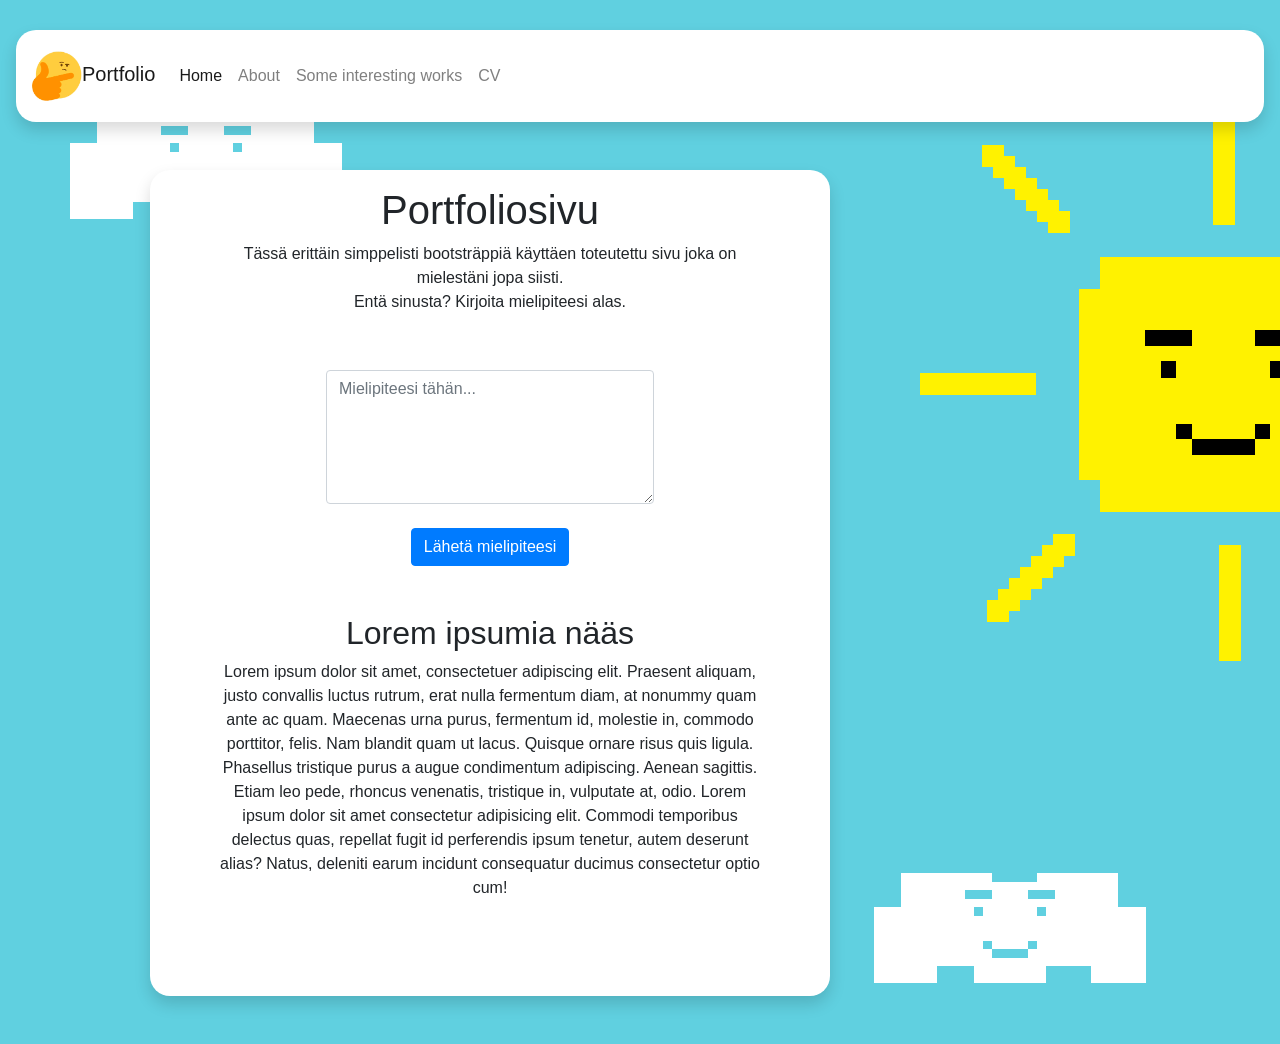
<file: index.html>
<!DOCTYPE html>
<html lang="en">
<head>
    <link rel="stylesheet" href="https://stackpath.bootstrapcdn.com/bootstrap/4.4.1/css/bootstrap.min.css" integrity="sha384-Vkoo8x4CGsO3+Hhxv8T/Q5PaXtkKtu6ug5TOeNV6gBiFeWPGFN9MuhOf23Q9Ifjh" crossorigin="anonymous">
    <script src="https://code.jquery.com/jquery-3.4.1.slim.min.js" integrity="sha384-J6qa4849blE2+poT4WnyKhv5vZF5SrPo0iEjwBvKU7imGFAV0wwj1yYfoRSJoZ+n" crossorigin="anonymous"></script>
    <script src="https://cdn.jsdelivr.net/npm/popper.js@1.16.0/dist/umd/popper.min.js" integrity="sha384-Q6E9RHvbIyZFJoft+2mJbHaEWldlvI9IOYy5n3zV9zzTtmI3UksdQRVvoxMfooAo" crossorigin="anonymous"></script>
    <script src="https://stackpath.bootstrapcdn.com/bootstrap/4.4.1/js/bootstrap.min.js" integrity="sha384-wfSDF2E50Y2D1uUdj0O3uMBJnjuUD4Ih7YwaYd1iqfktj0Uod8GCExl3Og8ifwB6" crossorigin="anonymous"></script>
    <link rel="stylesheet" href="css/styles.css">
    <meta charset="UTF-8">
    <meta name="viewport" content="width=device-width, initial-scale=1.0">
    <link rel="icon" type="image/png" href="images/hmm1.png">
    <title>Portfoliosivu</title>
</head>
<body>
  
    <nav class="navbar navbar-expand-lg navbar-light bg-light shadow p-3 mb-5 bg-white rounded" id="navbar">
        <!-- <a class="navbar-brand" href="#">Portfolio</a> -->
        <a class="navbar-brand" href="index.html"><img src="images/hmm1.png" width="50" height="50" alt="">Portfolio</a>
        <button class="navbar-toggler" type="button" data-toggle="collapse" data-target="#navbarNav" aria-controls="navbarNav" aria-expanded="false" aria-label="Toggle navigation">
          <span class="navbar-toggler-icon"></span>
        </button>
        <div class="collapse navbar-collapse" id="navbarNav">
          <ul class="navbar-nav ">
            <li class="nav-item active">
              <a class="nav-link" href="index.html">Home <span class="sr-only">(current)</span></a>
            </li>
            <li class="nav-item">
              <a class="nav-link" href="about.html">About</a>
            </li>
            <li class="nav-item">
              <a class="nav-link" href="works.html">Some interesting works</a>
            </li>
            <li class="nav-item">
              <a class="nav-link" href="cv.html">CV</a>
            </li>
            </div>
          
            <!-- <li class="nav-item">
              <a class="nav-link disabled" href="#" tabindex="-1" aria-disabled="true">Disabled</a>
            </li> -->
          </ul>
        </div>
      </nav>
      <div class="container-fluid">
        <div class= "shadow p-3 mb-5 bg-white rounded" id="mainWrap">
            <div id="mainContent">
                <h1 class="bd-title"> Portfoliosivu </h1>
                <p id="etuteksti">
                Tässä erittäin simppelisti bootsträppiä käyttäen toteutettu sivu joka on mielestäni jopa siisti.<br>
                Entä sinusta? Kirjoita mielipiteesi alas.
                </p>
                <form id="mielipide">
                  <div class="form-group">
                    <label for="exampleFormControlTextarea1"></label>
                    <textarea class="form-control" id="textArea" rows="5" name="mpide" placeholder="Mielipiteesi tähän..."></textarea><br>
                    <button type="submit" onclick="myFunction()" class="btn btn-primary mb-2" id="nappi">Lähetä mielipiteesi</button>
                  </div>
                </form>
                <script>
                  function myFunction() {
                    document.getElementById("mpide").submit();
                    
                  }
                </script>

                <div>
                    <h2>Lorem ipsumia nääs </h2>
                    <p>
                    Lorem ipsum dolor sit amet, consectetuer adipiscing elit. Praesent
                    aliquam,  justo convallis luctus rutrum, erat nulla fermentum diam,
                    at nonummy quam  ante ac quam. Maecenas urna purus, fermentum id,
                    molestie in, commodo  porttitor, felis. Nam blandit quam ut lacus.
                    Quisque ornare risus quis  ligula. Phasellus tristique purus a augue
                    condimentum adipiscing. Aenean  sagittis. Etiam leo pede, rhoncus
                    venenatis, tristique in, vulputate at, odio. Lorem ipsum dolor sit amet 
                    consectetur adipisicing elit. Commodi temporibus delectus quas, repellat fugit id 
                    perferendis ipsum tenetur, autem deserunt alias? Natus, deleniti earum 
                    incidunt consequatur ducimus consectetur optio cum! 
                </p>
                </div>
            </div>
        </div>
      </div>
      <script>
        $("#nappi").on('click', function(e){
          e.preventDefault();
          $("#myToast").toast('show');
            toast("mpide");
        });
      </script>
      <div aria-live="polite" aria-atomic="true">
        <div class="toast" style="position: absolute; top: 14rem; right: 0;" id="myToast" data-autohide="false">
          <div class="toast-header">
            <img src="images/sad.png" width="25" height="25" class="rounded mr-2" alt="sad face">
            <strong class="mr-auto">Tästä ei vielä tapahdu mitään</strong>
            <small></small>
            <button type="button" class="ml-2 mb-1 close" data-dismiss="toast" aria-label="Close">
              <span aria-hidden="true">&times;</span>
            </button>
          </div>
          <div class="toast-body">
            Tarkoitus oli saada käyttäjän kirjoittama mielipide tähän toast-laatikkoon kummittelemaan, 
            mutta en osannut käyttää javascriptiä vielä niin hyvin että se olisi ollut mahdollista.
            Toivottavasti tulevaisuudessa sitten.
          </div>
        </div>
      </div>
      <!-- <div class="alert alert-dark" role="alert">
        A simple dark alert—check it out!
      </div> -->
    <!-- <footer class= "shadow p-100 mb-5 bg-white rounded">
        <p>terve</p>
    </footer> -->
</body>
</html>
</file>
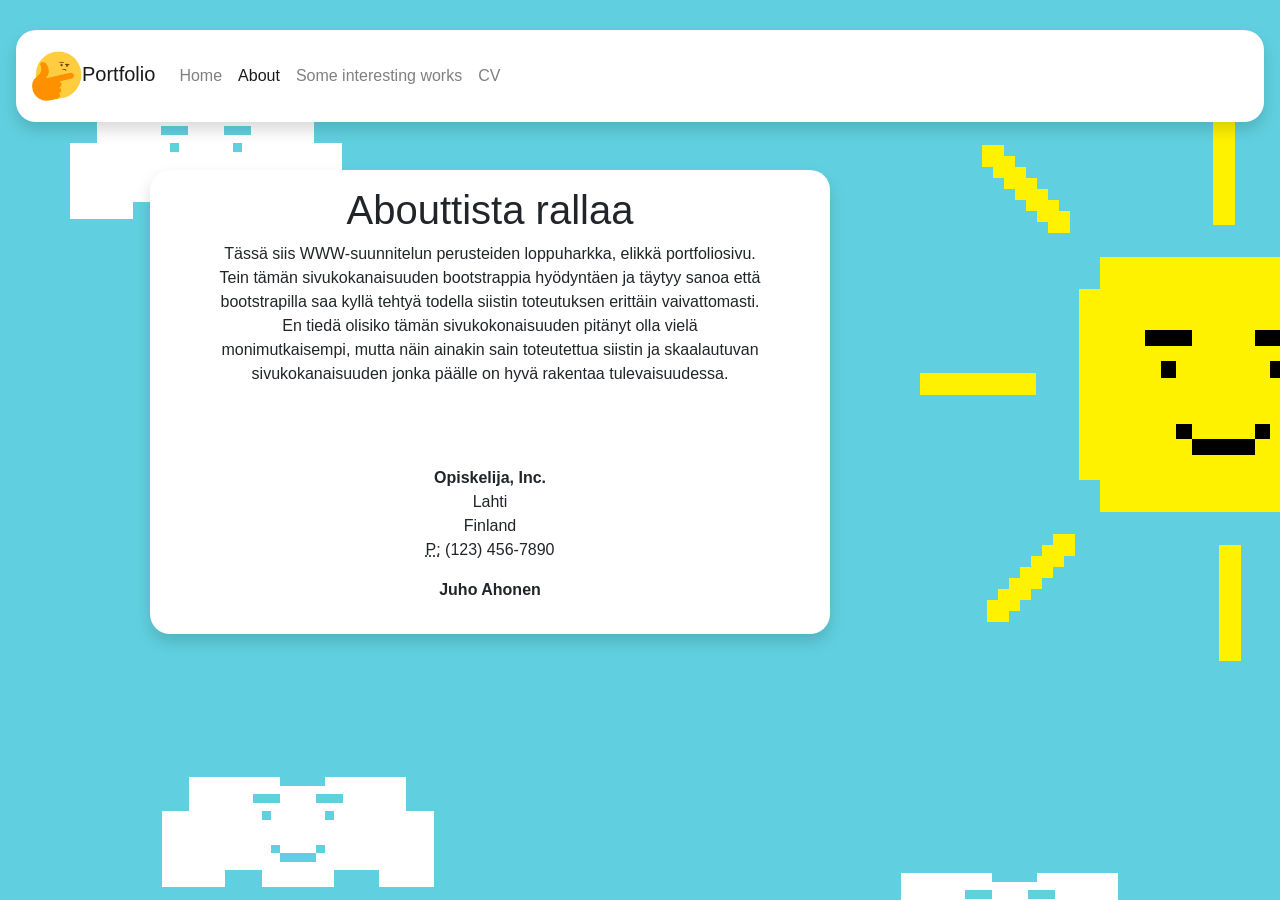
<file: about.html>
<!DOCTYPE html>
<html lang="en">
<head>
    <link rel="stylesheet" href="https://stackpath.bootstrapcdn.com/bootstrap/4.4.1/css/bootstrap.min.css" integrity="sha384-Vkoo8x4CGsO3+Hhxv8T/Q5PaXtkKtu6ug5TOeNV6gBiFeWPGFN9MuhOf23Q9Ifjh" crossorigin="anonymous">
    <script src="https://code.jquery.com/jquery-3.4.1.slim.min.js" integrity="sha384-J6qa4849blE2+poT4WnyKhv5vZF5SrPo0iEjwBvKU7imGFAV0wwj1yYfoRSJoZ+n" crossorigin="anonymous"></script>
    <script src="https://cdn.jsdelivr.net/npm/popper.js@1.16.0/dist/umd/popper.min.js" integrity="sha384-Q6E9RHvbIyZFJoft+2mJbHaEWldlvI9IOYy5n3zV9zzTtmI3UksdQRVvoxMfooAo" crossorigin="anonymous"></script>
    <script src="https://stackpath.bootstrapcdn.com/bootstrap/4.4.1/js/bootstrap.min.js" integrity="sha384-wfSDF2E50Y2D1uUdj0O3uMBJnjuUD4Ih7YwaYd1iqfktj0Uod8GCExl3Og8ifwB6" crossorigin="anonymous"></script>
    <link rel="stylesheet" href="css/styles.css">
    <meta charset="UTF-8">
    <meta name="viewport" content="width=device-width, initial-scale=1.0">
    <link rel="icon" type="image/png" href="images/hmm1.png">
    <title>About</title>
</head>
<body>
  
    <nav class="navbar navbar-expand-lg navbar-light bg-light shadow p-3 mb-5 bg-white rounded" id="navbar">
        <!-- <a class="navbar-brand" href="#">Portfolio</a> -->
        <a class="navbar-brand" href="index.html"><img src="images/hmm1.png" width="50" height="50" alt="">Portfolio</a>
        <button class="navbar-toggler" type="button" data-toggle="collapse" data-target="#navbarNav" aria-controls="navbarNav" aria-expanded="false" aria-label="Toggle navigation">
          <span class="navbar-toggler-icon"></span>
        </button>
        <div class="collapse navbar-collapse" id="navbarNav">
          <ul class="navbar-nav ">
            <li class="nav-item">
              <a class="nav-link" href="index.html">Home</a>
            </li>
            <li class="nav-item active">
              <a class="nav-link" href="about.html">About <span class="sr-only">(current)</span></a>
            </li>
            <li class="nav-item">
              <a class="nav-link" href="works.html">Some interesting works</a>
            </li>
            <li class="nav-item">
              <a class="nav-link" href="cv.html">CV</a>
            </li>
            <!-- <li class="nav-item">
              <a class="nav-link disabled" href="#" tabindex="-1" aria-disabled="true">Disabled</a>
            </li> -->
          </ul>
        </div>
      </nav>
      <div class="container-fluid">
        <div class= "shadow p-3 mb-5 bg-white rounded" id="mainWrap">
            <div id="mainContent">
                <h1> Abouttista rallaa</h1>
                <p id="about">
                  Tässä siis WWW-suunnitelun perusteiden loppuharkka, elikkä portfoliosivu.
                  Tein tämän sivukokanaisuuden bootstrappia hyödyntäen ja täytyy sanoa että bootstrapilla saa kyllä tehtyä todella siistin 
                  toteutuksen erittäin vaivattomasti. En tiedä olisiko tämän sivukokonaisuuden pitänyt olla vielä monimutkaisempi, mutta näin ainakin sain
                  toteutettua siistin ja skaalautuvan sivukokanaisuuden jonka päälle on hyvä rakentaa tulevaisuudessa. 
                </p>
                <div class="bd-example">
                  <address>
                    <strong>Opiskelija, Inc.</strong><br />
                    Lahti<br />
                    Finland<br />
                    <abbr title="Phone">P:</abbr> (123) 456-7890
                  </address>
                
                  <address>
                    <strong>Juho Ahonen</strong><br />
                    
                  </address>
                </div>
            </div>
        </div>
      </div>
    <!-- <footer class= "shadow p-100 mb-5 bg-white rounded">
        <p>terve</p>
    </footer> -->
</body>
</html>
</file>
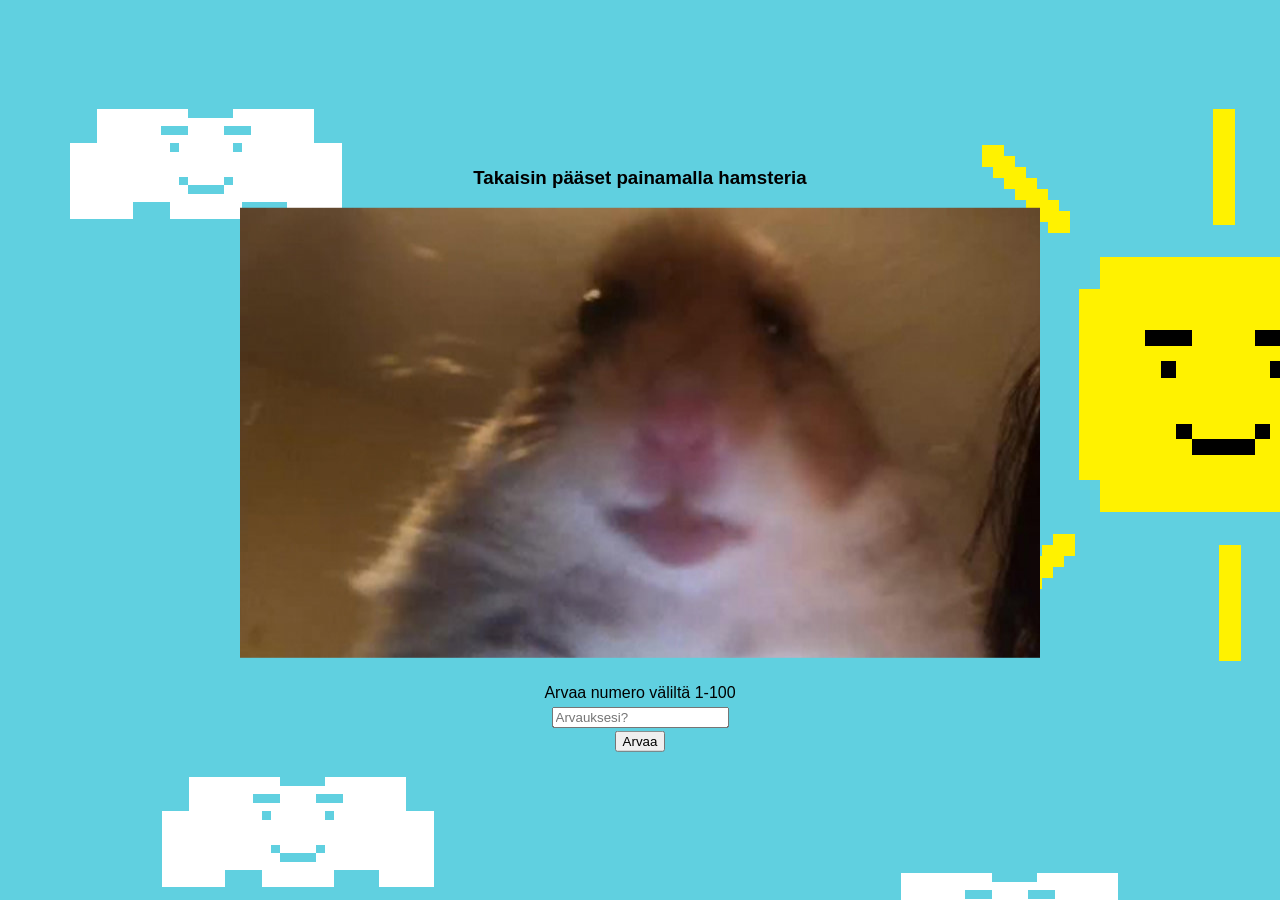
<file: arvauspeli.html>
<!DOCTYPE html>
<html lang="en">
<head>
    <meta charset="UTF-8">
    <meta name="viewport" content="width=device-width, initial-scale=1.0">
    <title>Arvauspeli</title>
    <link href="css/styles.css" rel="stylesheet" type="text/css" />
    <link rel="icon" type="image/png" href="images/hmm1.png">
</head>
<body class=body>
    
    <div id="peli">
        <h3>Takaisin pääset painamalla hamsteria</h3>
        <a href="works.html"><img src="images/h.jpg" alt="jekku"></a>
        <p id="output">
        Arvaa numero väliltä 1-100
        </p>
        <input type="text" id="input" placeholder="Arvauksesi?"><br>
        <button>Arvaa</button>
        <script src="js/script.js"></script>
    </div>
</body>
</html>
</file>
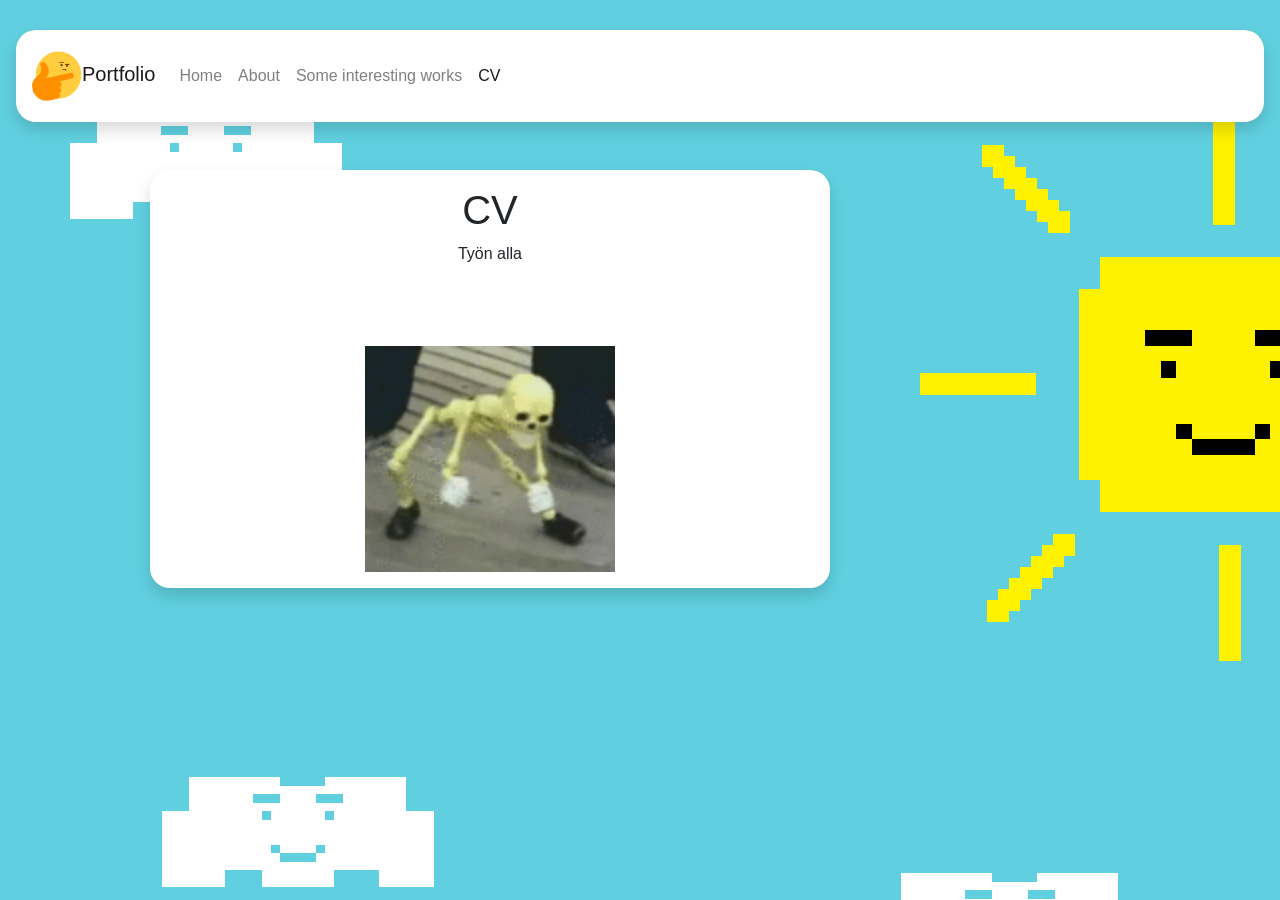
<file: cv.html>
<!DOCTYPE html>
<html lang="en">
<head>
    <link rel="stylesheet" href="https://stackpath.bootstrapcdn.com/bootstrap/4.4.1/css/bootstrap.min.css" integrity="sha384-Vkoo8x4CGsO3+Hhxv8T/Q5PaXtkKtu6ug5TOeNV6gBiFeWPGFN9MuhOf23Q9Ifjh" crossorigin="anonymous">
    <script src="https://code.jquery.com/jquery-3.4.1.slim.min.js" integrity="sha384-J6qa4849blE2+poT4WnyKhv5vZF5SrPo0iEjwBvKU7imGFAV0wwj1yYfoRSJoZ+n" crossorigin="anonymous"></script>
    <script src="https://cdn.jsdelivr.net/npm/popper.js@1.16.0/dist/umd/popper.min.js" integrity="sha384-Q6E9RHvbIyZFJoft+2mJbHaEWldlvI9IOYy5n3zV9zzTtmI3UksdQRVvoxMfooAo" crossorigin="anonymous"></script>
    <script src="https://stackpath.bootstrapcdn.com/bootstrap/4.4.1/js/bootstrap.min.js" integrity="sha384-wfSDF2E50Y2D1uUdj0O3uMBJnjuUD4Ih7YwaYd1iqfktj0Uod8GCExl3Og8ifwB6" crossorigin="anonymous"></script>
    <link rel="stylesheet" href="css/styles.css">
    <meta charset="UTF-8">
    <meta name="viewport" content="width=device-width, initial-scale=1.0">
    <link rel="icon" type="image/png" href="images/hmm1.png">
    <title>CV</title>
</head>
<body>
    <nav class="navbar navbar-expand-lg navbar-light bg-light shadow p-3 mb-5 bg-white rounded" id="navbar">
        <!-- <a class="navbar-brand" href="#">Portfolio</a> -->
        <a class="navbar-brand" href="index.html"><img src="images/hmm1.png" width="50" height="50" alt="">Portfolio</a>
        <button class="navbar-toggler" type="button" data-toggle="collapse" data-target="#navbarNav" aria-controls="navbarNav" aria-expanded="false" aria-label="Toggle navigation">
          <span class="navbar-toggler-icon"></span>
        </button>
        <div class="collapse navbar-collapse" id="navbarNav">
          <ul class="navbar-nav ">
            <li class="nav-item">
              <a class="nav-link" href="index.html">Home</a>
            </li>
            <li class="nav-item">
              <a class="nav-link" href="about.html">About</a>
            </li>
            <li class="nav-item">
              <a class="nav-link" href="works.html">Some interesting works</a>
            </li>
            <li class="nav-item active">
              <a class="nav-link" href="cv.html">CV<span class="sr-only">(current)</span></a>
            </li>
        </div>
            </ul>
        </div>
    </nav>
            <div class="container-fluid">
                <div class= "shadow p-3 mb-5 bg-white rounded" id="mainWrap">
                    <div id="mainContent">
                        <h1> CV </h1>
                        <p id="cv">
                        Työn alla
                        </p>
                        <img src="images/skeleton.gif" width="250rem" padding-bottom="5rem" alt="skeleton">
                    </div>
                </div>
            </div>
</body>
</html>
</file>
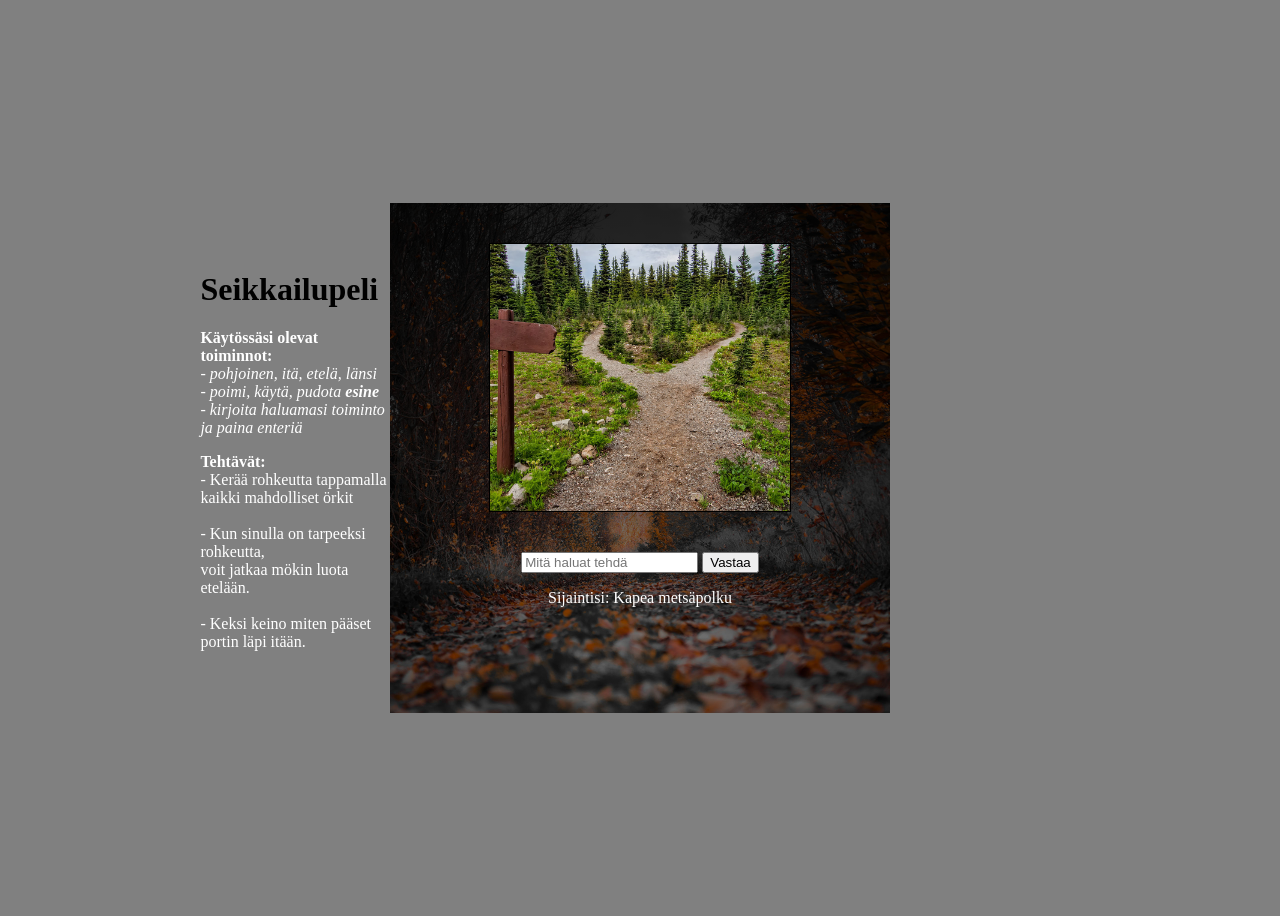
<file: Seikkailupeli.html>
<!DOCTYPE html>
<html lang="en">

<head>
    <meta charset="UTF-8">
    <meta name="viewport" content="width=device-width, initial-scale=1.0">
    <title>Seikkailupeli</title>
    <style>
        body {
          height: 100vh;
          display: flex;
          background-color: grey;
          justify-content: center;
          align-items: center;
          
        }
    
        .container {
          background-image: linear-gradient(rgba(0, 0, 0, 0.8),
              rgba(0, 0, 0, 0.4)), url(images/background.jpg);
          background-size: cover;
          width: 500px;
          height: 510px;
          display: block;
          align-items: center;
          float: center;
          margin-right: 15%;
        }
    
        .container-inner {
          width: 302px;
          margin: 0 auto;
          text-align: center;
        }
    
        p {
          color: #fff;
        }
    
        img {
          margin: 40px auto;
          display: block;
          width: 300px;
          height: 267px;
          border: 1px solid black;
        }
    
        .bold {
          font-weight: bold;
        }
        .box{
          box-sizing: border-box;
          float:left;
          width: 15%;
          
        }
        .box h1{
          font-family:fantasy;
          animation: color-change 13s infinite;
          
          
        }
        @keyframes color-change {
        0%{color:rgba(0,255,0,0.8);}
        25%{color:rgba(0,0,255,0.8);}
        50%{color:rgba(255, 0, 0, 0.8);}
        75%{color:rgba(255,255,0,0.8);}
        90%{color:rgba(255,0,255,0.8);}
        100%{color:rgba(0,255,0,0.8);}
        0%{transform: rotate(0deg);}
        50%{transform: rotateY(180deg);}
        75%{transform: rotatex(180deg);}
        }

      
      </style>
    
</head>

<body>
  <div class="box">
    <h1>Seikkailupeli</h1>
    <p><strong>Käytössäsi olevat toiminnot:</strong><br><em>
    - pohjoinen, itä, etelä, länsi<br>
    - poimi, käytä, pudota <strong>esine</strong><br>
    - kirjoita haluamasi toiminto <br>ja paina enteriä
    </em>
    </p>
    <p><strong>Tehtävät:</strong><br><em></em>
      - Kerää rohkeutta tappamalla<br> kaikki mahdolliset örkit<br><br>
      - Kun sinulla on tarpeeksi rohkeutta, <br>voit jatkaa mökin luota etelään.<br><br>
      - Keksi keino miten pääset<br> portin läpi itään.
    </p>
  </div>
    <div class="container">
      
        <div class="container-inner">
            <img src="" alt="" id="kuva">
            <input id="input" type="text" placeholder="Mitä haluat tehdä">
            <button>Vastaa</button>
            <p id="output"></p>
        </div>
    </div>
    <script src="js/scriptSeik.js"></script>
</body>

</html>
</file>
<file: css/styles.css>
.rounded {
    border-radius: 1.25rem!important;
    
}

#navbar{
    margin-top: 30px;
    margin-left: 1rem;
    margin-right: 1rem;
}


/* .container-fluid, .container-lg, .container-md, .container-sm, .container-xl{
    margin: 0px 150px 0px 150px;
    padding-right: 50px;
    padding-left: 15px;
    margin-right: 150px; 
    margin-left: 150px;
    width: 100%
}  */

#mainContent{
    text-align: center;
    background-color: #ffffff;
    
    
}

#about{
    line-height: 1.5rem;
}

p{
    margin-bottom: 5rem;
    padding-right: 0px;
    padding-left: 0px;
    
    /* margin-right: 150px; 
    margin-left: 150px; */
}

#etuteksti{
    margin-bottom: 2rem;
}

body{
    font: 100% Verdana, Arial, Helvetica, sans-serif;
    background: rgba(41, 109, 199, 0.699) url("../images/asd.png");
    line-height: 1.5rem;
    
}

.toast{
    float:right;
    display: flex;

}

.fade {
    transition: opacity linear;
}



/* .p-3 #mainContent{
    padding-bottom: 30%!important;
    
} */


/* class= "shadow p-3 mb-5 bg-white rounded" */




/* Mediahommat */

/* Extra small devices (portrait phones, less than 576px)
 No media query for `xs` since this is the default in Bootstrap */
/* asdads */
@media (min-width: 350px) { 
.container-fluid, .container-lg, .container-md, .container-sm, .container-xl{
    padding-right: 50px;
    padding-left: 50px;
        }
p{    
    padding-right: 50px;
    padding-left: 50px;
    } 
.card p{
    text-align: center;
    padding-left: 0px;
    padding-right: 0px;
    margin-bottom: 1rem;
    }   
#cardbox{
    padding-top: 3rem;
    padding-bottom: 3rem;
}
#peli p{
    margin-bottom: 0;
}
.card-group .card{
    width: 10rem;
}

}


/* Small devices (landscape phones, 576px and up) */
@media (min-width: 576px) { 
.container-fluid, .container-lg, .container-md, .container-sm, .container-xl{
    padding-right: 250px;
    padding-left: 50px;
    }
 }

/* Medium devices (tablets, 768px and up) */
@media (min-width: 768px) {  
    .bi{
        width: 10rem;
        height: 10rem;
    }
}

/* Large devices (desktops, 992px and up) */
@media (min-width: 1200px) { 
.container-fluid, .container-lg, .container-md, .container-sm, .container-xl{
    padding-right: 450px;
    padding-left: 150px;
    }
.form-group{
    margin-right: 10rem;
    margin-left: 10rem;
    margin-bottom: 2.5rem;
    }
 }

/* Extra large devices (large desktops, 1200px and up) */
@media (min-width: 1600px) { 
.container-fluid, .container-lg, .container-md, .container-sm, .container-xl{
    padding-right: 850px;
    padding-left: 150px;
    }
 }

 .body {
    background-color: rgb(211, 247, 55);
}


#peli {
    margin: 0;
    position: absolute;
    top: 50%;
    left: 50%;
    -ms-transform: translate(-50%, -50%);
    transform: translate(-50%, -50%);
    text-align: center;
}
</file>
